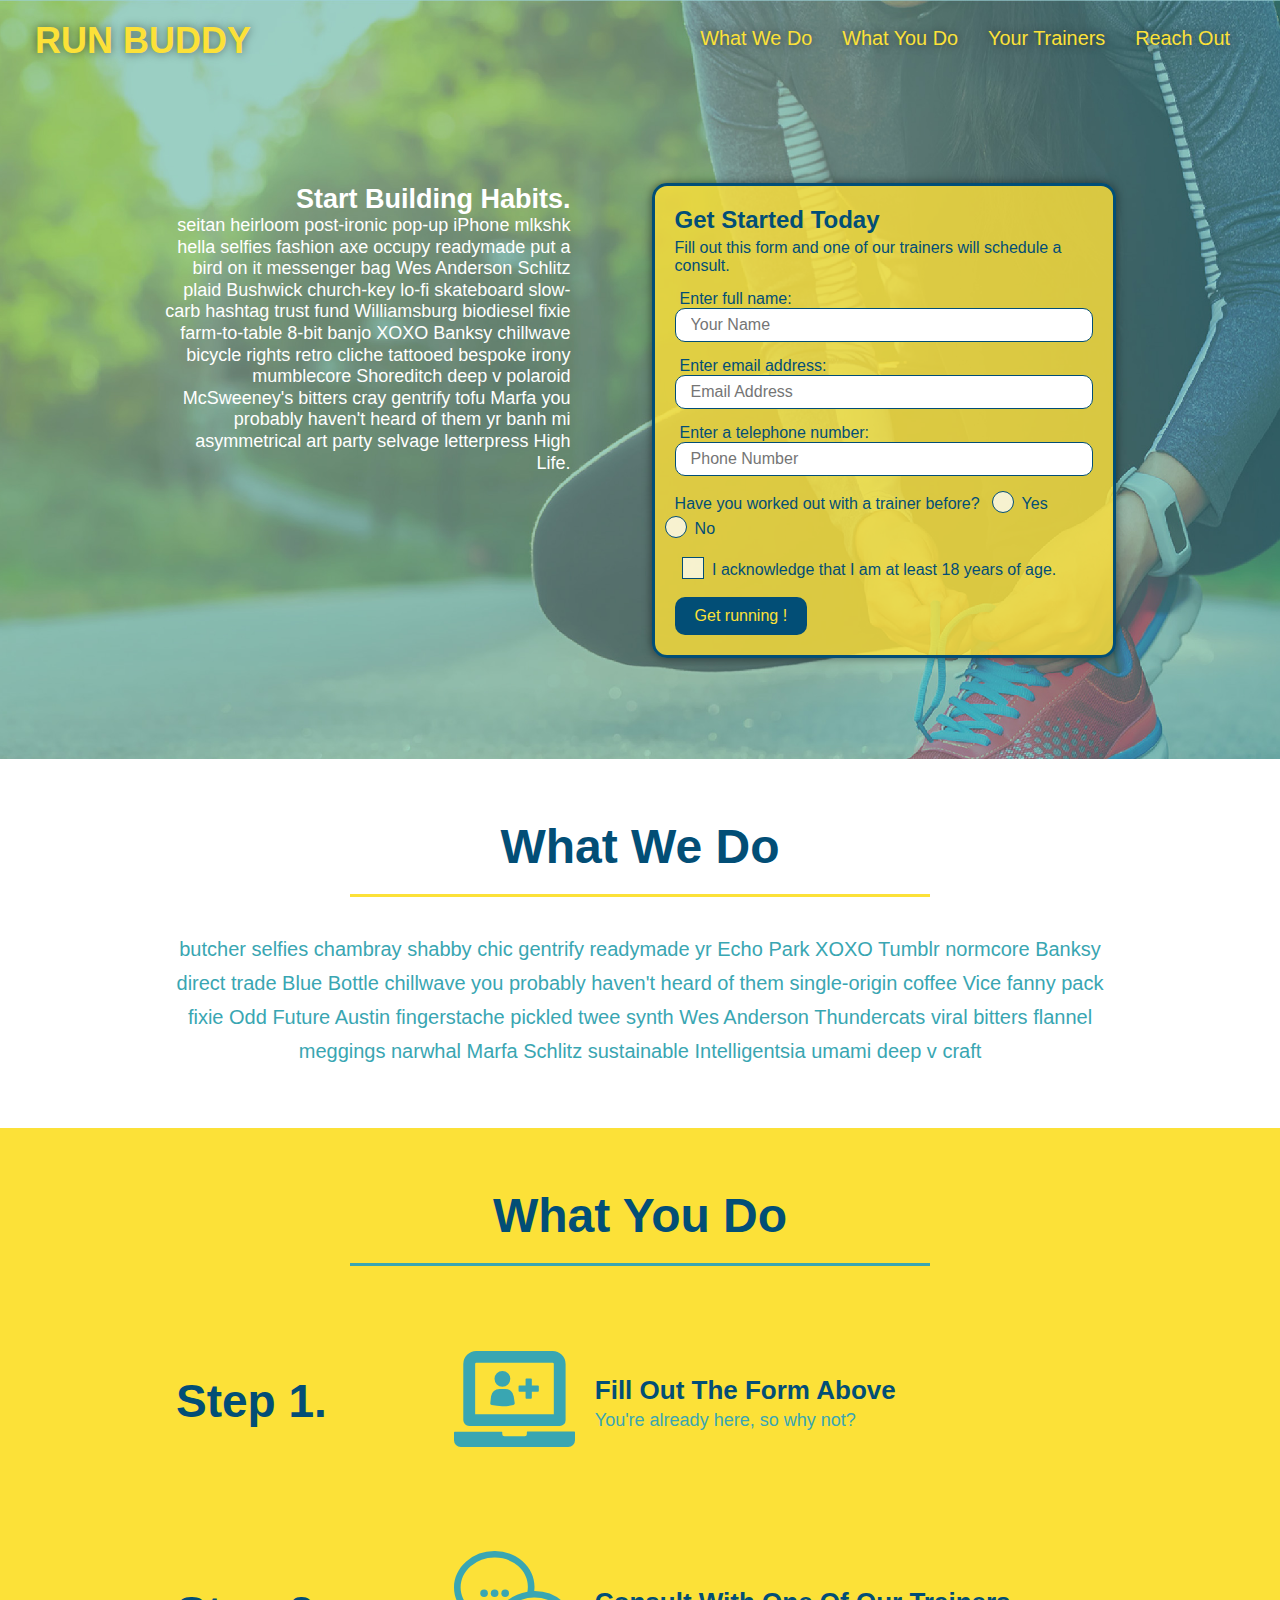
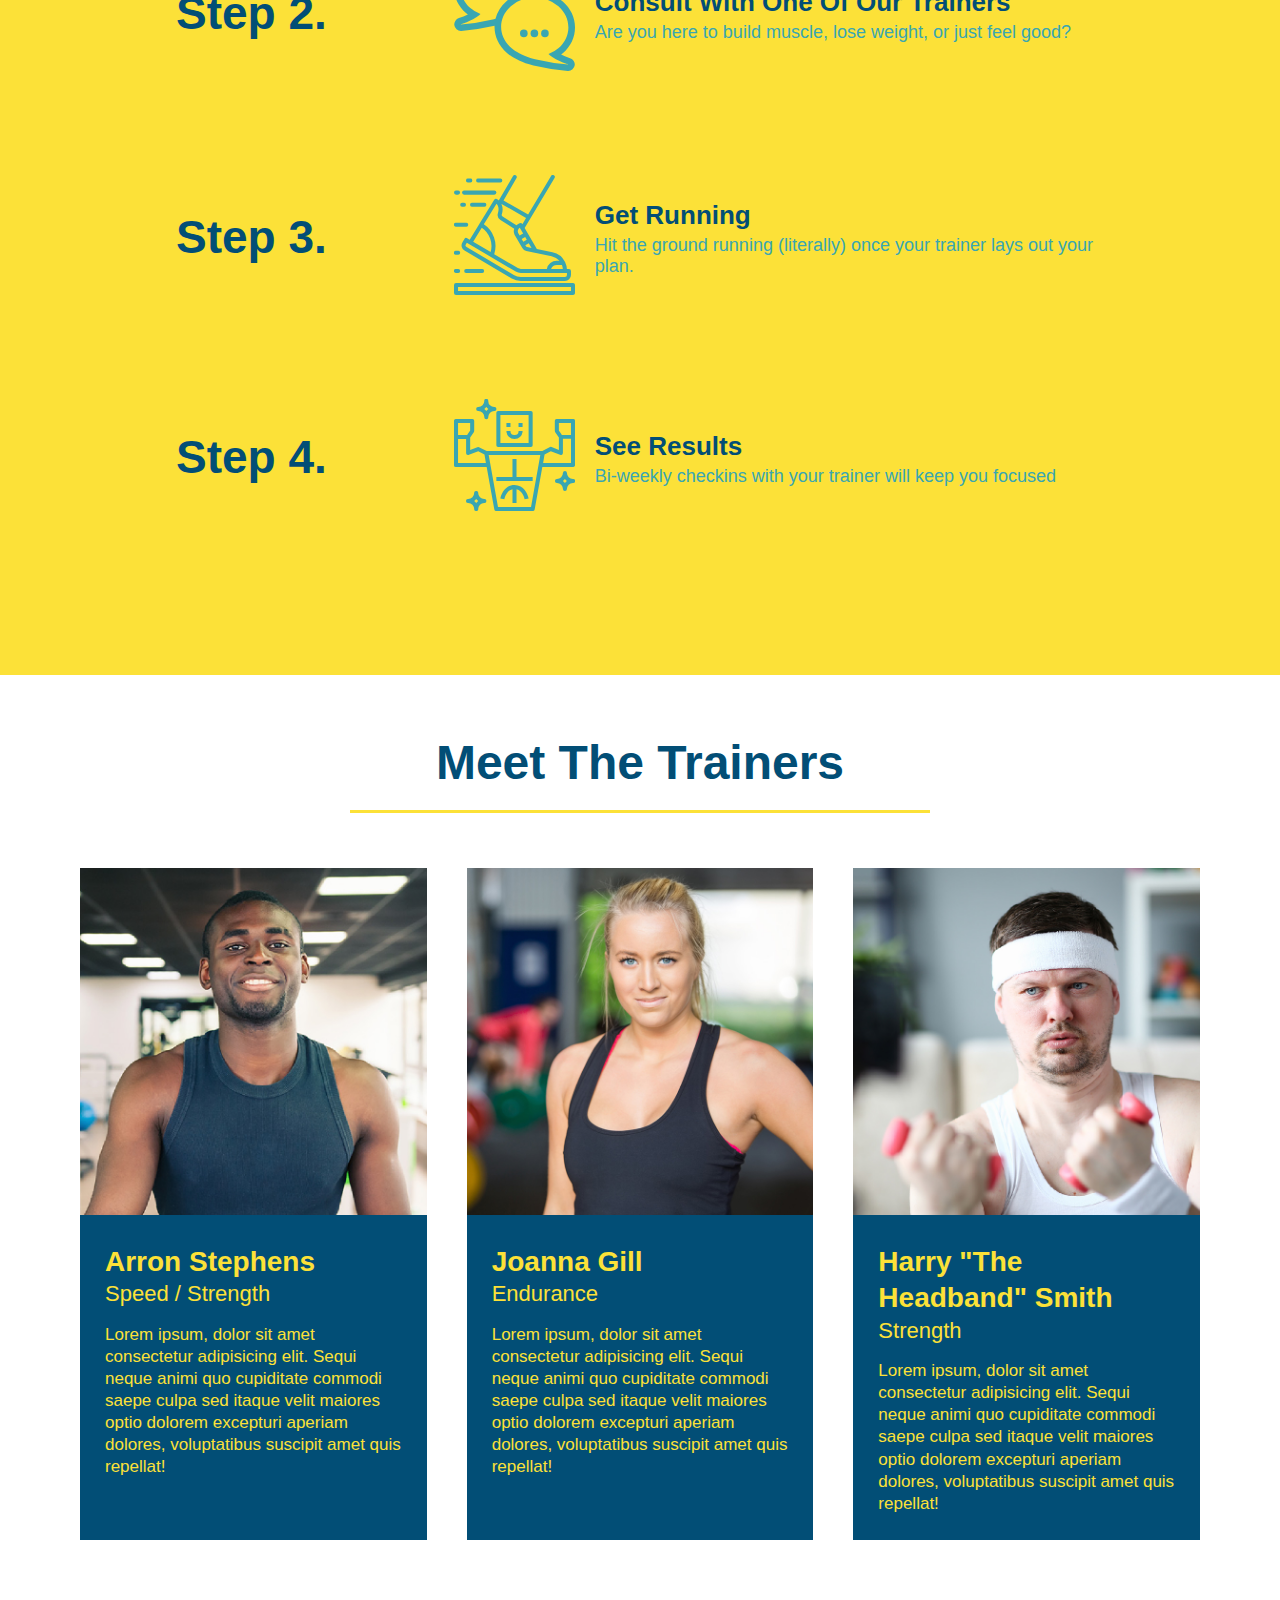
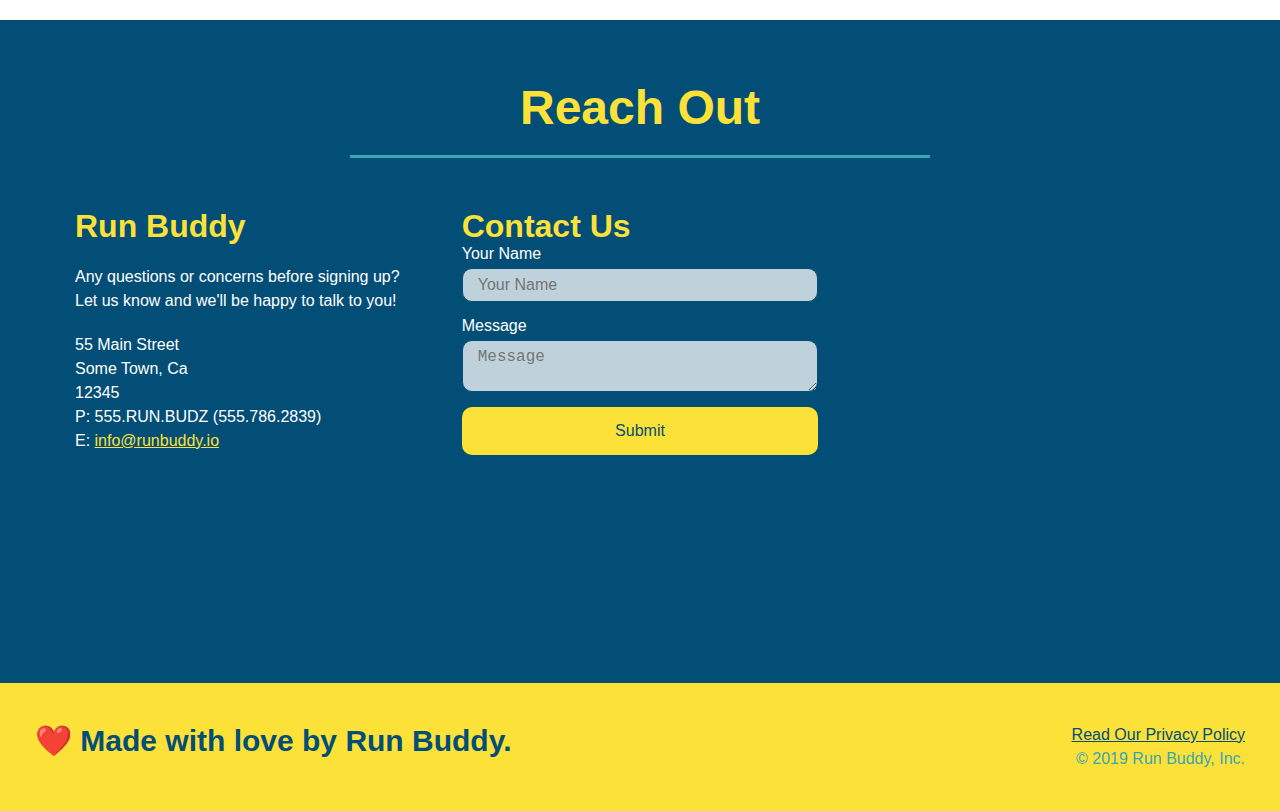
<file: index.html>
<!DOCTYPE html>
<html lang="en">
  <head>
    <meta charset="UTF-8" />
    <link rel="stylesheet" href="runbuddy.css">
    <title>Run Buddy</title>
  </head>
  <body>
    <!-- navigation tags - block level element -->
    <header>
      <h1>
        <a href="/">RUN BUDDY</a>
      </h1>
      <nav>
        <ul>
          <li>
            <a href="#what-we-do">What We Do</a>
          </li>
          <li>
            <a href="#what-you-do">What You Do</a>
          </li>
          <li>
            <a href="#your-trainers">Your Trainers</a>
          </li>
          <li>
            <a href="#reach-out">Reach Out</a>
          </li>
          
        </ul>
      </nav>
    </header>
    <!-- end navigation -->

    <!-- hero/jumbotron -->
    <section class="hero">
      <div class="hero-cta">
        <h2>Start Building Habits.</h2>
        <p>
          seitan heirloom post-ironic pop-up iPhone mlkshk hella selfies fashion axe occupy readymade put a bird on it
          messenger bag Wes Anderson Schlitz plaid Bushwick church-key lo-fi skateboard slow-carb hashtag trust fund
          Williamsburg biodiesel fixie farm-to-table 8-bit banjo XOXO Banksy chillwave bicycle rights retro cliche
          tattooed bespoke irony mumblecore Shoreditch deep v polaroid McSweeney's bitters cray gentrify tofu Marfa you
          probably haven't heard of them yr banh mi asymmetrical art party selvage letterpress High Life.
        </p>
      </div>

      <div class="hero-form">
        <h3>Get Started Today</h3>
        <p>Fill out this form and one of our trainers will schedule a consult.</p>
        <form>
          <label for="name">Enter full name:</label>
          <input type="text" placeholder="Your Name" id="name" name="name" class="form-input" />
          <label for="email">Enter email address:</label>
          <input type="email" placeholder="Email Address" id="email" name="email" class="form-input" />
          <label for="phone">Enter a telephone number:</label>
          <input type="tel" placeholder="Phone Number" name="phone" id="phone" class="form-input" />
          <p>
            Have you worked out with a trainer before?
            <span class="radio-wrapper">
              <input type="radio" name="trainer-confirm" id="trainer-yes" />
              <label for="trainer-yes">Yes</label>
            </span>
            <span class="radio-wrapper">
              <input type="radio" name="trainer-confirm" id="trainer-no" />
              <label for="trainer-no">No</label>
            </span>
          </p>
          <p>
            <span class="checkbox-wrapper">
              <input type="checkbox" name="age-confirm" id="checkbox" />
              <label for="checkbox">I acknowledge that I am at least 18 years of age.</label>
            </span>
          </p>
          <button type="submit">
            Get running !
          </button>
        </form>
      </div>
    </section>
    <!-- end header -->

    <!-- "what we do" start - <section> -->
    <section id="what-we-do" class="intro">
      <div class="flex-row">
        <h2 class="section-title primary-border">
          What We Do
        </h2>
      </div>
      <div class="flex-row">
        <p>
          butcher selfies chambray shabby chic gentrify readymade yr Echo Park XOXO Tumblr normcore Banksy direct trade  Blue Bottle chillwave you probably haven't heard of them single-origin coffee Vice fanny pack fixie Odd Future Austin fingerstache pickled twee synth Wes Anderson Thundercats viral bitters flannel meggings narwhal Marfa Schlitz sustainable Intelligentsia umami deep v craft
        </p>
      </div>
    </section>
    <!-- end "what we do" -->

    <!-- "what you do" start -->
    <section id="what-you-do" class="steps">
      <div class="flex-row">
        <h2 class="section-title secondary-border">
          What You Do
        </h2> 
      </div>
      <div class="step">
        <h3>Step 1.</h3>
        <div class="step-info">
          <div class="step-img">
            <img src="./images/step-1.svg" alt="" />
          </div>
          <div class="step-text">
            <h4>Fill Out The Form Above</h4>
            <p>You're already here, so why not?</p>
          </div>
        </div>
      </div>
      <div class="step">
        <h3>Step 2.</h3>
        <div class="step-info">
          <div class="step-img">
            <img src="./images/step-2.svg" alt="" />
          </div>
          <div class="step-text">
            <h4>Consult With One Of Our Trainers</h4>
            <p>Are you here to build muscle, lose weight, or just feel good?</p>
          </div>
        </div>
      </div>
      <div class="step">
        <h3>Step 3.</h3>
        <div class="step-info">
          <div class="step-img">
            <img src="./images/step-3.svg" alt="" />
          </div>
          <div class="step-text">
            <h4>Get Running</h4>
            <p>Hit the ground running (literally) once your trainer lays out your plan.</p>
          </div>
        </div>
      </div>
      <div class="step">
        <h3>Step 4.</h3>
        <div class="step-info">
          <div class="step-img">
            <img src="./images/step-4.svg" alt="" />
          </div>
          <div class="step-text">
            <h4>See Results</h4>
            <p>Bi-weekly checkins with your trainer will keep you focused</p>
          </div>
        </div>
      </div>
    </section>
    <!-- "what you do" end -->

    <!-- "meet the trainers" start -->
    <section id="your-trainers">
      <div class="flex-row">
        <h2 class="section-title primary-border">
          Meet The Trainers
        </h2>
      </div>

      <div class="trainers">
        <article class="trainer">
          <img src="./images/trainer-1.jpg" alt="Arron Stephens in his workout clothes, ready to pump iron" />
          <div class="trainer-bio">
            <h3 class="trainer-name">Arron Stephens</h3>
            <h4 class="trainer-role">Speed / Strength</h4>
            <p>Lorem ipsum, dolor sit amet consectetur adipisicing elit. Sequi neque animi quo cupiditate commodi saepe culpa sed itaque velit maiores optio dolorem excepturi aperiam dolores, voluptatibus suscipit amet quis repellat!</p>
          </div>
        </article>

        <article class="trainer">
          <img src="./images/trainer-2.jpg" alt="Joanna Gill cooling off after a work out" />
          <div class="trainer-bio">
            <h3 class="trainer-name">Joanna Gill</h3>
            <h4 class="trainer-role">Endurance</h4>
            <p>Lorem ipsum, dolor sit amet consectetur adipisicing elit. Sequi neque animi quo cupiditate commodi saepe culpa sed itaque velit maiores optio dolorem excepturi aperiam dolores, voluptatibus suscipit amet quis repellat!</p>
            </div>
          </article>

        <article class="trainer">
          <img src="./images/trainer-3.jpg" alt="Harry Smith wearing a headband and lifting comically small pink weights" />
          <div class="trainer-bio">
            <h3 class="trainer-name">Harry "The Headband" Smith</h3>
            <h4 class="trainer-role">Strength</h4>
            <p>Lorem ipsum, dolor sit amet consectetur adipisicing elit. Sequi neque animi quo cupiditate commodi saepe culpa sed itaque velit maiores optio dolorem excepturi aperiam dolores, voluptatibus suscipit amet quis repellat!</p>
          </div>
        </article>
      </div>
    </section>
    <!-- "meet the trainers" end -->

    <!-- "reach out" start -->
    <section id="reach-out" class="contact">
      <div class="flex-row">
        <h2 class="section-title secondary-border">
          Reach Out
        </h2>
      </div>

      <div class="contact-info">
        <div>
          <h3>Run Buddy</h3>
          <p>
            Any questions or concerns before signing up? 
            <br/>
            Let us know and we'll be happy to talk to you!
          </p>

          <address>
            55 Main Street <br/>
            Some Town, Ca <br/>
            12345<br/>
            P: 555.RUN.BUDZ (555.786.2839)<br/>
            E: <a href="mailto:info@runbuddy.io">info@runbuddy.io</a>
          </address>
          
        </div>

        <div class="contact-form">
          <h3>Contact Us</h3>
          <form>
            <label for="contact-name">Your Name</label>
            <input type="text" id="contact-name" placeholder="Your Name" />
        
            <label for="contact-message">Message</label>
            <textarea id="contact-message" placeholder="Message"></textarea>
        
            <button type="submit">Submit</button>
          </form>
        </div>
        
        <iframe
          src="https://www.google.com/maps/embed?pb=!1m14!1m12!1m3!1d12182.30520634488!2d-74.0652613!3d40.2407219!2m3!1f0!2f0!3f0!3m2!1i1024!2i768!4f13.1!5e0!3m2!1sen!2sus!4v1561060983193!5m2!1sen!2sus"
          frameborder="0" style="border:0" allowfullscreen>
        </iframe>
      </div>
    </section>
    <!-- "reach out" end -->

    <!-- footer -->
    <footer>
      <h2>❤️ Made with love by Run Buddy.</h2>
      <div>
        <a href="./privacy-policy.html">Read Our Privacy Policy</a><br/>
        &copy; 2019 Run Buddy, Inc.
      </div>
    </footer>
    <!-- footer end -->
  </body>
</html>
</file>
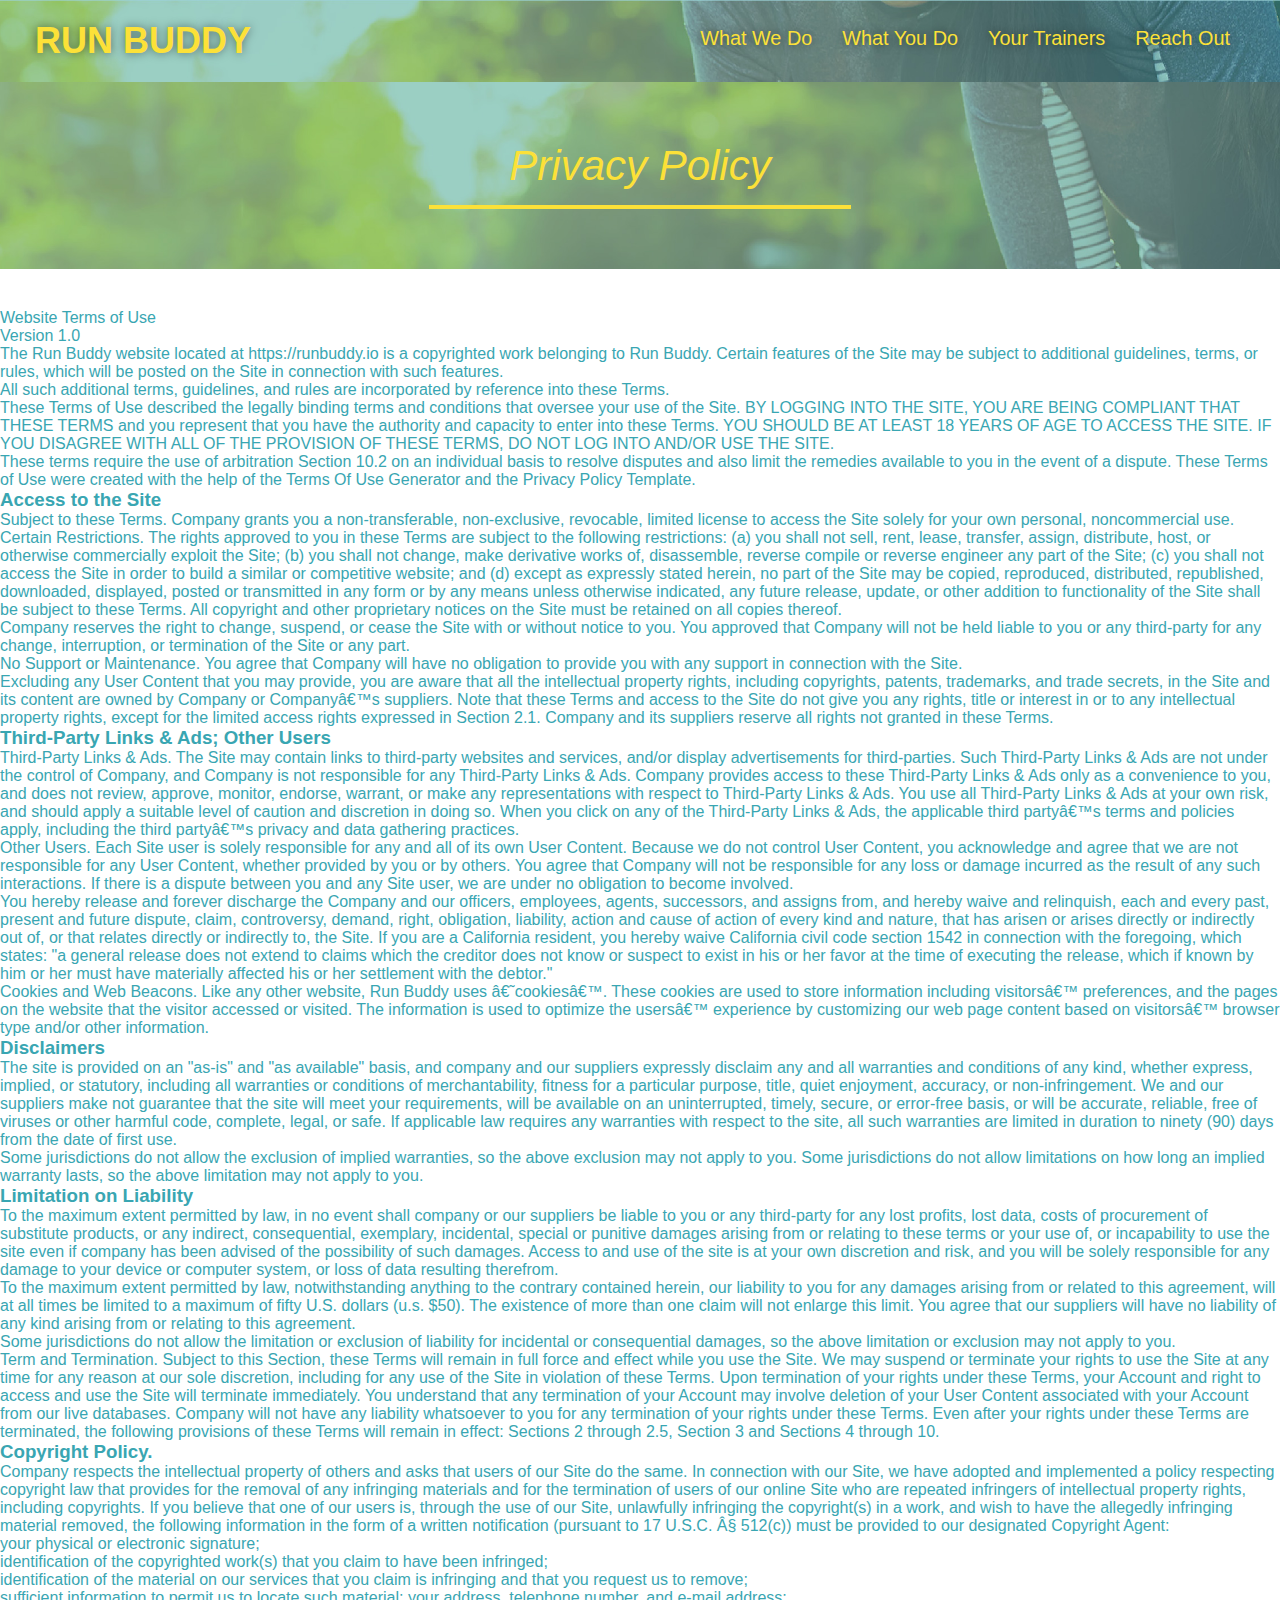
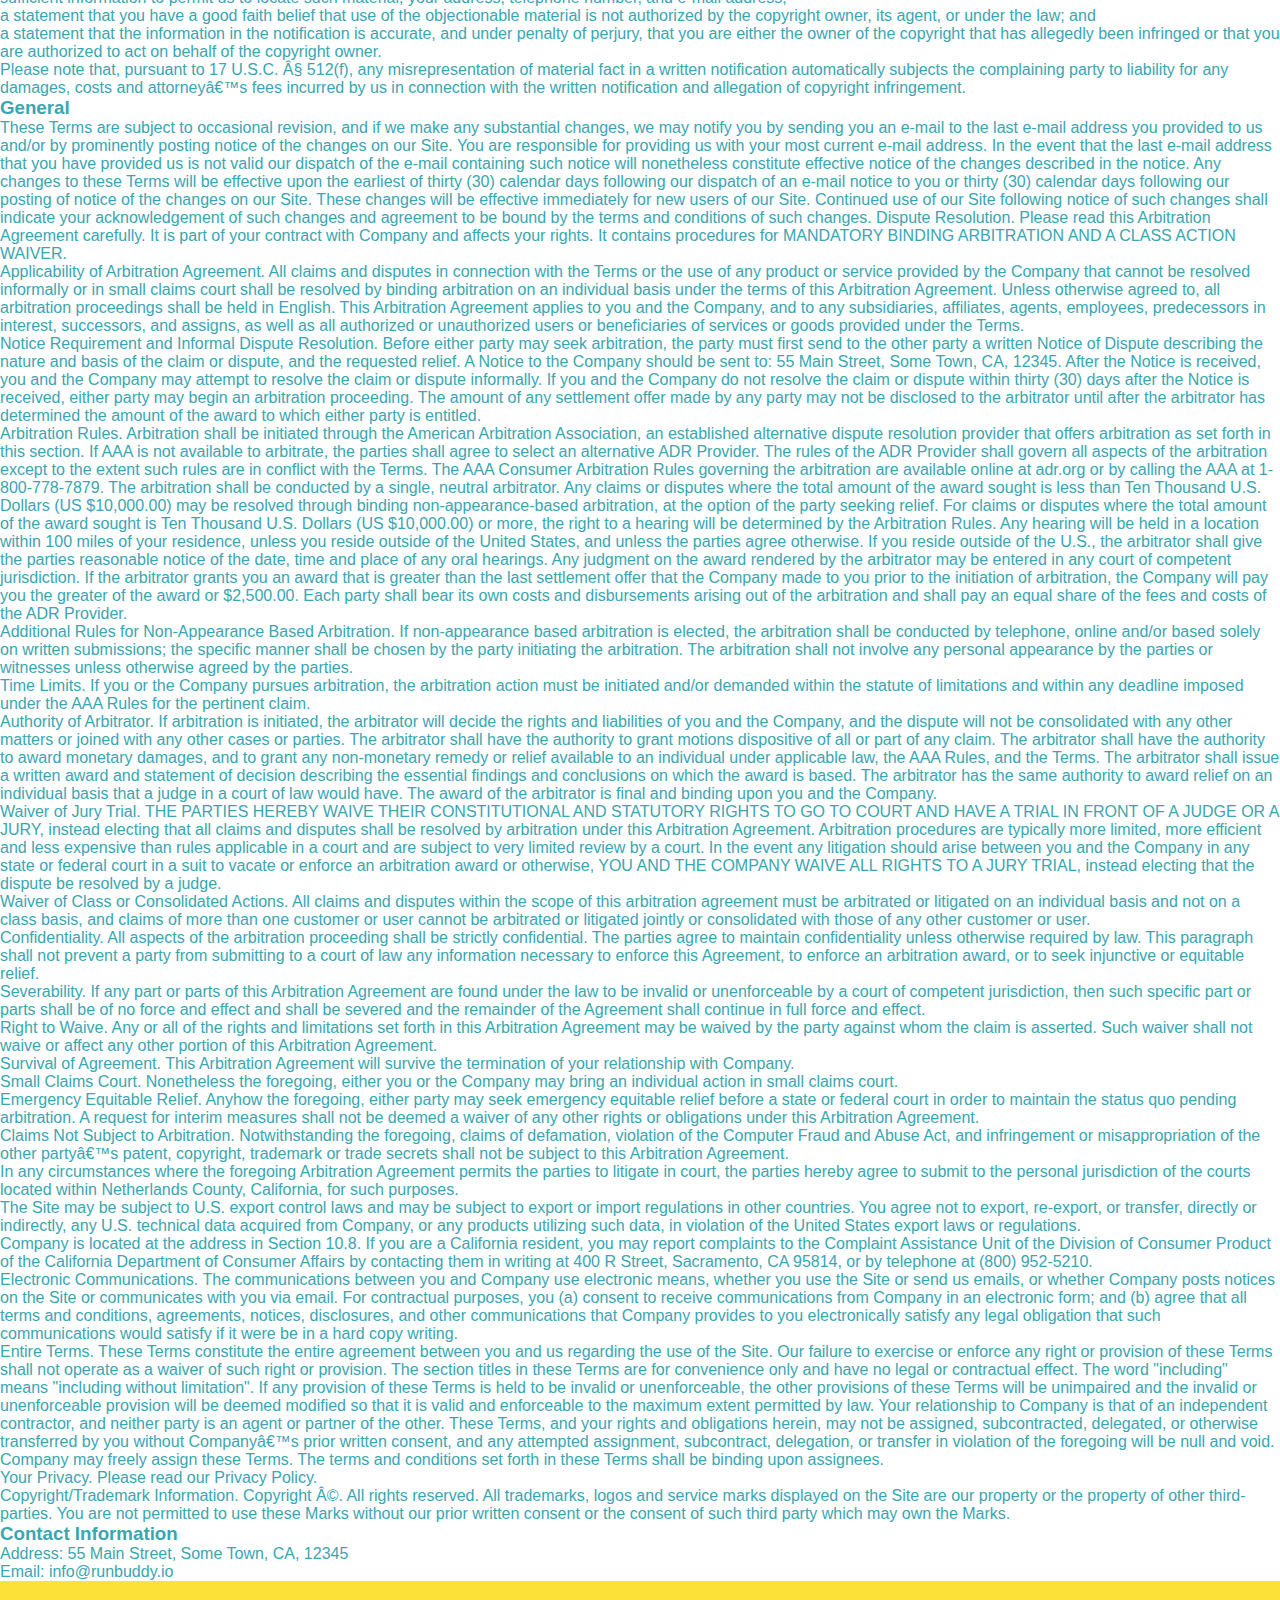
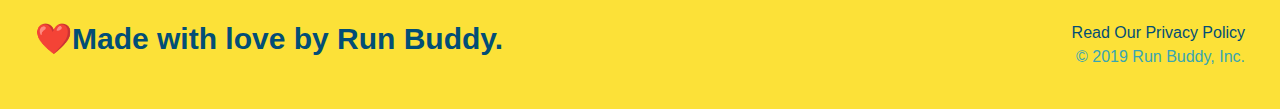
<file: privacy-policy.html>
<!DOCTYPE html>
<html lang="en">
  <head>
    <meta charset="UTF-8" />
    <title>Privacy Policy - Run Buddy</title>
    <link rel="stylesheet" href= "runbuddy.css" />
    <link rel="stylesheet" href= "Secondary-styles.css" />
  </head>
  <header>
    <h1>
        RUN BUDDY
   </h1>
    <nav>
        <ul>
            <li>
               <a href=  "./indexrunbuddy.html#what-we-do">What We Do</a>
            </li>
            <li>
                <a href="./indexrunbuddy.html#what-you-do">What You Do</a>
            </li>
            <li>
                <a href="./indexrunbuddy.html#your-trainers"> Your Trainers</a>
            </li>
            <li>
                <a href="./indexrunbuddy.html#reach-out">Reach Out</a>
            </li>
        </ul>
    </nav>

</header>
  <section class="hero">
      <h2 class="page-title">
          Privacy Policy
      </h2>

  </section class="secondary-content">
  <article>
    <p>
        Website Terms of Use
      </p>

      <p>
        Version 1.0
      </p>

      <p>
        The Run Buddy website located at https://runbuddy.io is a copyrighted work belonging to Run Buddy. Certain
        features of the Site may be subject to additional guidelines, terms, or rules, which will be posted on the Site
        in connection with such features.
      </p>

      <p>
        All such additional terms, guidelines, and rules are incorporated by reference into these Terms.
      </p>

      <p>
        These Terms of Use described the legally binding terms and conditions that oversee your use of the Site. BY
        LOGGING INTO THE SITE, YOU ARE BEING COMPLIANT THAT THESE TERMS and you represent that you have the authority
        and capacity to enter into these Terms. YOU SHOULD BE AT LEAST 18 YEARS OF AGE TO ACCESS THE SITE. IF YOU
        DISAGREE WITH ALL OF THE PROVISION OF THESE TERMS, DO NOT LOG INTO AND/OR USE THE SITE.
      </p>

      <p>
        These terms require the use of arbitration Section 10.2 on an individual basis to resolve disputes and also
        limit the remedies available to you in the event of a dispute. These Terms of Use were created with the help of
        the Terms Of Use Generator and the Privacy Policy Template.
      </p>

      <h3>
        Access to the Site
      </h3>

      <p>
        Subject to these Terms. Company grants you a non-transferable, non-exclusive, revocable, limited license to
        access the Site solely for your own personal, noncommercial use.
      </p>

      <p>
        Certain Restrictions. The rights approved to you in these Terms are subject to the following restrictions: (a)
        you shall not sell, rent, lease, transfer, assign, distribute, host, or otherwise commercially exploit the Site;
        (b) you shall not change, make derivative works of, disassemble, reverse compile or reverse engineer any part of
        the Site; (c) you shall not access the Site in order to build a similar or competitive website; and (d) except
        as expressly stated herein, no part of the Site may be copied, reproduced, distributed, republished, downloaded,
        displayed, posted or transmitted in any form or by any means unless otherwise indicated, any future release,
        update, or other addition to functionality of the Site shall be subject to these Terms. All copyright and other
        proprietary notices on the Site must be retained on all copies thereof.
      </p>

      <p>
        Company reserves the right to change, suspend, or cease the Site with or without notice to you. You approved
        that Company will not be held liable to you or any third-party for any change, interruption, or termination of
        the Site or any part.
      </p>

      <p>
        No Support or Maintenance. You agree that Company will have no obligation to provide you with any support in
        connection with the Site.
      </p>

      <p>
        Excluding any User Content that you may provide, you are aware that all the intellectual property rights,
        including copyrights, patents, trademarks, and trade secrets, in the Site and its content are owned by Company
        or Companyâ€™s suppliers. Note that these Terms and access to the Site do not give you any rights, title or
        interest in or to any intellectual property rights, except for the limited access rights expressed in Section
        2.1. Company and its suppliers reserve all rights not granted in these Terms.
      </p>

      <h3>
        Third-Party Links & Ads; Other Users
      </h3>

      <p>
        Third-Party Links & Ads. The Site may contain links to third-party websites and services, and/or display
        advertisements for third-parties. Such Third-Party Links & Ads are not under the control of Company, and Company
        is not responsible for any Third-Party Links & Ads. Company provides access to these Third-Party Links & Ads
        only as a convenience to you, and does not review, approve, monitor, endorse, warrant, or make any
        representations with respect to Third-Party Links & Ads. You use all Third-Party Links & Ads at your own risk,
        and should apply a suitable level of caution and discretion in doing so. When you click on any of the
        Third-Party Links & Ads, the applicable third partyâ€™s terms and policies apply, including the third partyâ€™s
        privacy and data gathering practices.
      </p>

      <p>
        Other Users. Each Site user is solely responsible for any and all of its own User Content. Because we do not
        control User Content, you acknowledge and agree that we are not responsible for any User Content, whether
        provided by you or by others. You agree that Company will not be responsible for any loss or damage incurred as
        the result of any such interactions. If there is a dispute between you and any Site user, we are under no
        obligation to become involved.
      </p>

      <p>
        You hereby release and forever discharge the Company and our officers, employees, agents, successors, and
        assigns from, and hereby waive and relinquish, each and every past, present and future dispute, claim,
        controversy, demand, right, obligation, liability, action and cause of action of every kind and nature, that has
        arisen or arises directly or indirectly out of, or that relates directly or indirectly to, the Site. If you are
        a California resident, you hereby waive California civil code section 1542 in connection with the foregoing,
        which states: "a general release does not extend to claims which the creditor does not know or suspect to exist
        in his or her favor at the time of executing the release, which if known by him or her must have materially
        affected his or her settlement with the debtor."
      </p>

      <p>
        Cookies and Web Beacons. Like any other website, Run Buddy uses â€˜cookiesâ€™. These cookies are used to store
        information including visitorsâ€™ preferences, and the pages on the website that the visitor accessed or visited.
        The information is used to optimize the usersâ€™ experience by customizing our web page content based on visitorsâ€™
        browser type and/or other information.
      </p>

      <h3>
        Disclaimers
      </h3>

      <p>
        The site is provided on an "as-is" and "as available" basis, and company and our suppliers expressly disclaim
        any and all warranties and conditions of any kind, whether express, implied, or statutory, including all
        warranties or conditions of merchantability, fitness for a particular purpose, title, quiet enjoyment, accuracy,
        or non-infringement. We and our suppliers make not guarantee that the site will meet your requirements, will be
        available on an uninterrupted, timely, secure, or error-free basis, or will be accurate, reliable, free of
        viruses or other harmful code, complete, legal, or safe. If applicable law requires any warranties with respect
        to the site, all such warranties are limited in duration to ninety (90) days from the date of first use.
      </p>

      <p>
        Some jurisdictions do not allow the exclusion of implied warranties, so the above exclusion may not apply to
        you. Some jurisdictions do not allow limitations on how long an implied warranty lasts, so the above limitation
        may not apply to you.
      </p>

      <h3>
        Limitation on Liability
      </h3>

      <p>
        To the maximum extent permitted by law, in no event shall company or our suppliers be liable to you or any
        third-party for any lost profits, lost data, costs of procurement of substitute products, or any indirect,
        consequential, exemplary, incidental, special or punitive damages arising from or relating to these terms or
        your use of, or incapability to use the site even if company has been advised of the possibility of such
        damages. Access to and use of the site is at your own discretion and risk, and you will be solely responsible
        for any damage to your device or computer system, or loss of data resulting therefrom.
      </p>

      <p>
        To the maximum extent permitted by law, notwithstanding anything to the contrary contained herein, our liability
        to you for any damages arising from or related to this agreement, will at all times be limited to a maximum of
        fifty U.S. dollars (u.s. $50). The existence of more than one claim will not enlarge this limit. You agree that
        our suppliers will have no liability of any kind arising from or relating to this agreement.
      </p>

      <p>
        Some jurisdictions do not allow the limitation or exclusion of liability for incidental or consequential
        damages, so the above limitation or exclusion may not apply to you.
      </p>

      <p>
        Term and Termination. Subject to this Section, these Terms will remain in full force and effect while you use
        the Site. We may suspend or terminate your rights to use the Site at any time for any reason at our sole
        discretion, including for any use of the Site in violation of these Terms. Upon termination of your rights under
        these Terms, your Account and right to access and use the Site will terminate immediately. You understand that
        any termination of your Account may involve deletion of your User Content associated with your Account from our
        live databases. Company will not have any liability whatsoever to you for any termination of your rights under
        these Terms. Even after your rights under these Terms are terminated, the following provisions of these Terms
        will remain in effect: Sections 2 through 2.5, Section 3 and Sections 4 through 10.
      </p>

      <h3>
        Copyright Policy.
      </h3>

      <p>
        Company respects the intellectual property of others and asks that users of our Site do the same. In connection
        with our Site, we have adopted and implemented a policy respecting copyright law that provides for the removal
        of any infringing materials and for the termination of users of our online Site who are repeated infringers of
        intellectual property rights, including copyrights. If you believe that one of our users is, through the use of
        our Site, unlawfully infringing the copyright(s) in a work, and wish to have the allegedly infringing material
        removed, the following information in the form of a written notification (pursuant to 17 U.S.C. Â§ 512(c)) must
        be provided to our designated Copyright Agent:
      </p>

      <ul>
        <li>
          your physical or electronic signature;
        </li>
        <li>
          identification of the copyrighted work(s) that you claim to have been infringed;
        </li>
        <li>
          identification of the material on our services that you claim is infringing and that you request us to remove;
        </li>
        <li>
          sufficient information to permit us to locate such material; your address, telephone number, and e-mail
          address;
        </li>
        <li>
          a statement that you have a good faith belief that use of the objectionable material is not authorized by the
          copyright owner, its agent, or under the law; and
        </li>
        <li>
          a statement that the information in the notification is accurate, and under penalty of perjury, that you are
          either the owner of the copyright that has allegedly been infringed or that you are authorized to act on
          behalf of the copyright owner.
        </li>
      </ul>

      <p>
        Please note that, pursuant to 17 U.S.C. Â§ 512(f), any misrepresentation of material fact in a written
        notification automatically subjects the complaining party to liability for any damages, costs and attorneyâ€™s
        fees incurred by us in connection with the written notification and allegation of copyright infringement.
      </p>

      <h3>
        General
      </h3>

      <p>
        These Terms are subject to occasional revision, and if we make any substantial changes, we may notify you by
        sending you an e-mail to the last e-mail address you provided to us and/or by prominently posting notice of the
        changes on our Site. You are responsible for providing us with your most current e-mail address. In the event
        that the last e-mail address that you have provided us is not valid our dispatch of the e-mail containing such
        notice will nonetheless constitute effective notice of the changes described in the notice. Any changes to these
        Terms will be effective upon the earliest of thirty (30) calendar days following our dispatch of an e-mail
        notice to you or thirty (30) calendar days following our posting of notice of the changes on our Site. These
        changes will be effective immediately for new users of our Site. Continued use of our Site following notice of
        such changes shall indicate your acknowledgement of such changes and agreement to be bound by the terms and
        conditions of such changes. Dispute Resolution. Please read this Arbitration Agreement carefully. It is part of
        your contract with Company and affects your rights. It contains procedures for MANDATORY BINDING ARBITRATION AND
        A CLASS ACTION WAIVER.
      </p>

      <p>
        Applicability of Arbitration Agreement. All claims and disputes in connection with the Terms or the use of any
        product or service provided by the Company that cannot be resolved informally or in small claims court shall be
        resolved by binding arbitration on an individual basis under the terms of this Arbitration Agreement. Unless
        otherwise agreed to, all arbitration proceedings shall be held in English. This Arbitration Agreement applies to
        you and the Company, and to any subsidiaries, affiliates, agents, employees, predecessors in interest,
        successors, and assigns, as well as all authorized or unauthorized users or beneficiaries of services or goods
        provided under the Terms.
      </p>

      <p>
        Notice Requirement and Informal Dispute Resolution. Before either party may seek arbitration, the party must
        first send to the other party a written Notice of Dispute describing the nature and basis of the claim or
        dispute, and the requested relief. A Notice to the Company should be sent to: 55 Main Street, Some Town, CA,
        12345. After the Notice is received, you and the Company may attempt to resolve the claim or dispute informally.
        If you and the Company do not resolve the claim or dispute within thirty (30) days after the Notice is received,
        either party may begin an arbitration proceeding. The amount of any settlement offer made by any party may not
        be disclosed to the arbitrator until after the arbitrator has determined the amount of the award to which either
        party is entitled.
      </p>

      <p>
        Arbitration Rules. Arbitration shall be initiated through the American Arbitration Association, an established
        alternative dispute resolution provider that offers arbitration as set forth in this section. If AAA is not
        available to arbitrate, the parties shall agree to select an alternative ADR Provider. The rules of the ADR
        Provider shall govern all aspects of the arbitration except to the extent such rules are in conflict with the
        Terms. The AAA Consumer Arbitration Rules governing the arbitration are available online at adr.org or by
        calling the AAA at 1-800-778-7879. The arbitration shall be conducted by a single, neutral arbitrator. Any
        claims or disputes where the total amount of the award sought is less than Ten Thousand U.S. Dollars (US
        $10,000.00) may be resolved through binding non-appearance-based arbitration, at the option of the party seeking
        relief. For claims or disputes where the total amount of the award sought is Ten Thousand U.S. Dollars (US
        $10,000.00) or more, the right to a hearing will be determined by the Arbitration Rules. Any hearing will be
        held in a location within 100 miles of your residence, unless you reside outside of the United States, and
        unless the parties agree otherwise. If you reside outside of the U.S., the arbitrator shall give the parties
        reasonable notice of the date, time and place of any oral hearings. Any judgment on the award rendered by the
        arbitrator may be entered in any court of competent jurisdiction. If the arbitrator grants you an award that is
        greater than the last settlement offer that the Company made to you prior to the initiation of arbitration, the
        Company will pay you the greater of the award or $2,500.00. Each party shall bear its own costs and
        disbursements arising out of the arbitration and shall pay an equal share of the fees and costs of the ADR
        Provider.
      </p>

      <p>
        Additional Rules for Non-Appearance Based Arbitration. If non-appearance based arbitration is elected, the
        arbitration shall be conducted by telephone, online and/or based solely on written submissions; the specific
        manner shall be chosen by the party initiating the arbitration. The arbitration shall not involve any personal
        appearance by the parties or witnesses unless otherwise agreed by the parties.
      </p>

      <p>
        Time Limits. If you or the Company pursues arbitration, the arbitration action must be initiated and/or demanded
        within the statute of limitations and within any deadline imposed under the AAA Rules for the pertinent claim.
      </p>

      <p>
        Authority of Arbitrator. If arbitration is initiated, the arbitrator will decide the rights and liabilities of
        you and the Company, and the dispute will not be consolidated with any other matters or joined with any other
        cases or parties. The arbitrator shall have the authority to grant motions dispositive of all or part of any
        claim. The arbitrator shall have the authority to award monetary damages, and to grant any non-monetary remedy
        or relief available to an individual under applicable law, the AAA Rules, and the Terms. The arbitrator shall
        issue a written award and statement of decision describing the essential findings and conclusions on which the
        award is based. The arbitrator has the same authority to award relief on an individual basis that a judge in a
        court of law would have. The award of the arbitrator is final and binding upon you and the Company.
      </p>

      <p>
        Waiver of Jury Trial. THE PARTIES HEREBY WAIVE THEIR CONSTITUTIONAL AND STATUTORY RIGHTS TO GO TO COURT AND HAVE
        A TRIAL IN FRONT OF A JUDGE OR A JURY, instead electing that all claims and disputes shall be resolved by
        arbitration under this Arbitration Agreement. Arbitration procedures are typically more limited, more efficient
        and less expensive than rules applicable in a court and are subject to very limited review by a court. In the
        event any litigation should arise between you and the Company in any state or federal court in a suit to vacate
        or enforce an arbitration award or otherwise, YOU AND THE COMPANY WAIVE ALL RIGHTS TO A JURY TRIAL, instead
        electing that the dispute be resolved by a judge.
      </p>

      <p>
        Waiver of Class or Consolidated Actions. All claims and disputes within the scope of this arbitration agreement
        must be arbitrated or litigated on an individual basis and not on a class basis, and claims of more than one
        customer or user cannot be arbitrated or litigated jointly or consolidated with those of any other customer or
        user.
      </p>

      <p>
        Confidentiality. All aspects of the arbitration proceeding shall be strictly confidential. The parties agree to
        maintain confidentiality unless otherwise required by law. This paragraph shall not prevent a party from
        submitting to a court of law any information necessary to enforce this Agreement, to enforce an arbitration
        award, or to seek injunctive or equitable relief.
      </p>

      <p>
        Severability. If any part or parts of this Arbitration Agreement are found under the law to be invalid or
        unenforceable by a court of competent jurisdiction, then such specific part or parts shall be of no force and
        effect and shall be severed and the remainder of the Agreement shall continue in full force and effect.
      </p>

      <p>
        Right to Waive. Any or all of the rights and limitations set forth in this Arbitration Agreement may be waived
        by the party against whom the claim is asserted. Such waiver shall not waive or affect any other portion of this
        Arbitration Agreement.
      </p>

      <p>
        Survival of Agreement. This Arbitration Agreement will survive the termination of your relationship with
        Company.
      </p>

      <p>
        Small Claims Court. Nonetheless the foregoing, either you or the Company may bring an individual action in small
        claims court.
      </p>

      <p>
        Emergency Equitable Relief. Anyhow the foregoing, either party may seek emergency equitable relief before a
        state or federal court in order to maintain the status quo pending arbitration. A request for interim measures
        shall not be deemed a waiver of any other rights or obligations under this Arbitration Agreement.
      </p>

      <p>
        Claims Not Subject to Arbitration. Notwithstanding the foregoing, claims of defamation, violation of the
        Computer Fraud and Abuse Act, and infringement or misappropriation of the other partyâ€™s patent, copyright,
        trademark or trade secrets shall not be subject to this Arbitration Agreement.
      </p>

      <p>
        In any circumstances where the foregoing Arbitration Agreement permits the parties to litigate in court, the
        parties hereby agree to submit to the personal jurisdiction of the courts located within Netherlands County,
        California, for such purposes.
      </p>

      <p>
        The Site may be subject to U.S. export control laws and may be subject to export or import regulations in other
        countries. You agree not to export, re-export, or transfer, directly or indirectly, any U.S. technical data
        acquired from Company, or any products utilizing such data, in violation of the United States export laws or
        regulations.
      </p>

      <p>
        Company is located at the address in Section 10.8. If you are a California resident, you may report complaints
        to the Complaint Assistance Unit of the Division of Consumer Product of the California Department of Consumer
        Affairs by contacting them in writing at 400 R Street, Sacramento, CA 95814, or by telephone at (800) 952-5210.
      </p>

      <p>
        Electronic Communications. The communications between you and Company use electronic means, whether you use the
        Site or send us emails, or whether Company posts notices on the Site or communicates with you via email. For
        contractual purposes, you (a) consent to receive communications from Company in an electronic form; and (b)
        agree that all terms and conditions, agreements, notices, disclosures, and other communications that Company
        provides to you electronically satisfy any legal obligation that such communications would satisfy if it were be
        in a hard copy writing.
      </p>

      <p>
        Entire Terms. These Terms constitute the entire agreement between you and us regarding the use of the Site. Our
        failure to exercise or enforce any right or provision of these Terms shall not operate as a waiver of such right
        or provision. The section titles in these Terms are for convenience only and have no legal or contractual
        effect. The word "including" means "including without limitation". If any provision of these Terms is held to be
        invalid or unenforceable, the other provisions of these Terms will be unimpaired and the invalid or
        unenforceable provision will be deemed modified so that it is valid and enforceable to the maximum extent
        permitted by law. Your relationship to Company is that of an independent contractor, and neither party is an
        agent or partner of the other. These Terms, and your rights and obligations herein, may not be assigned,
        subcontracted, delegated, or otherwise transferred by you without Companyâ€™s prior written consent, and any
        attempted assignment, subcontract, delegation, or transfer in violation of the foregoing will be null and void.
        Company may freely assign these Terms. The terms and conditions set forth in these Terms shall be binding upon
        assignees.
      </p>

      <p>
        Your Privacy. Please read our Privacy Policy.
      </p>

      <p>
        Copyright/Trademark Information. Copyright Â©. All rights reserved. All trademarks, logos and service marks
        displayed on the Site are our property or the property of other third-parties. You are not permitted to use
        these Marks without our prior written consent or the consent of such third party which may own the Marks.
      </p>

      <h3>
        Contact Information
      </h3>

      <p>
        Address: 55 Main Street, Some Town, CA, 12345
      </p>

      <p>
        Email: info@runbuddy.io
      </p>

  </article>

  
  <footer>
    <h2>❤️Made with love by Run Buddy.</h2>
    <div>
        <a>Read Our Privacy Policy</a><br/>
        &copy; 2019 Run Buddy, Inc.
    </div>
</footer>
  <body>
  </body>
</html>
</file>
<file: runbuddy.css>
:root {
  --primary-color: #fce138;
  --secondary-color: #024e76;
  --tertiary-color: #39a6b2;
}

* {
  box-sizing: border-box;
  margin: 0;
  padding: 0;
}

body {
  color: var(--tertiary-color);
  font-family: Helvetica, Arial, sans-serif;
}


/* HEADER / NAV BAR STYLES START */

header {
  padding: 20px 35px;
  background-color: var(--tertiary-color);
  display: flex;
  justify-content: space-between;
  flex-wrap: wrap;
  position: sticky;
  position: -webkit-sticky;
  top: 0;
  background-image: url("./images/hero-bg.jpg");
  background-size: cover;
  background-attachment: fixed;
  background-position: 80%;
  z-index: 9999;
}

header h1 {
  font-weight: bold;
  margin: 0;
  font-size: 36px;
  color: var(--primary-color);
  text-shadow: 0 0 10px rgba(0, 0, 0, 0.5);
}

header a {
  text-decoration: none;
  color: var(--primary-color);
}

header nav {
  margin: 7px 0;
}

header nav ul {
  display: flex;
  flex-wrap: wrap;
  justify-content: space-between;
  align-items: center;
  list-style: none;
}

header nav ul li a {
  padding: 10px 15px;
  font-weight: lighter;
  font-size: 1.55vw;
  text-shadow: 0 0 10px rgba(0, 0, 0, 0.5);
}

header nav ul li a:hover {
  background: var(--primary-color);
  color: var(--secondary-color);
  border-radius: 15px;
  text-shadow: none;
}

/* HEADER / NAVBAR STYLES END */



/* FOOTER STYLES START */
footer {
  background: var(--primary-color);
  padding: 40px 35px;
  display: flex;
  justify-content: space-between;
  flex-wrap: wrap;
  width: 100%;
}

footer h2 {
  color: var(--secondary-color);
  font-size: 30px;
  margin: 0;
}

footer div {
  line-height: 1.5;
  text-align: right;
}

footer a {
  color: var(--secondary-color);
}
/* END FOOTER STYLES */

/* STYLE ALL SECTION TAGS */
section {
  padding: 60px;
}

/* HERO STYLES START */
.hero {
  background-image: url(./images/hero-bg.jpg);
  background-size: cover;
  display: flex;
  justify-content: center;
  flex-wrap: wrap;
  align-items: flex-start;
  background-attachment: fixed;
  background-position: 80%;
}

.hero-cta {
  width: 35%;
  text-align: right;
  margin: 3.5%;
  color: rgb(255, 255, 255);
  font-size: 18px;
  line-height: 1.2;
}

.hero-cta h1 {
  font-style: italic;
  font-size: 55px;
  color: var(--primary-color);
  text-shadow: 0 0 10px rgba(0, 0, 0, 0.5);
}

.hero-form {
  border: 3px solid var(--secondary-color);
  background-color: rgba(255, 225, 56, 0.8);
  padding: 20px;
  color: var(--secondary-color);
  width: 40%;
  margin: 3.5%;
  border-radius: 15px;
  box-shadow: 0 0 10px rgba(0, 0, 0, 0.5);
}

.hero-form button:hover {
  background-color: var(--tertiary-color);  
}

.hero-form h3 {
  font-size: 24px;
  margin: 0;
}
.hero-form p {
  margin: 5px 0 15px 0;
}

.form-input {
  border: 1px solid var(--secondary-color);
  display: flex;
  padding: 7px 15px;
  font-size: 16px;
  color: var(--secondary-color);
  width: 100%;
  margin-bottom: 15px; 
  border-radius: 10px;
}

.form-input:focus {
  background-color: rgba(255,255,255, 1);
  outline: none;
}

.hero-form label {
  margin: 0 5px;
}

.hero-form button {
  color: var(--primary-color);
  background-color: var(--secondary-color);
  border: none;
  padding: 10px 20px;
  font-size: 16px;
  border-radius: 10px;
} 

.checkbox-wrapper input, .radio-wrapper input {
  opacity: 0;
}

.checkbox-wrapper label, .radio-wrapper label {
  position: relative;
  left: 10px;
  margin: 10px;
  line-height: 1.6;
}

.checkbox-wrapper label::before, .radio-wrapper label::before {
  content: "";
  height: 20px;
  width: 20px;
  background: rgba(255, 255, 255, 0.75);  
  border: 1px solid var(--secondary-color);  
  position: absolute;
  top: -4px;
  left: -30px;
}

.radio-wrapper label::before {
  border-radius: 50%;
}

.radio-wrapper label::after {
  content: "";
  height: 20px;
  width: 20px;
  border-radius: 50%;
  background: var(--secondary-color);
  position: absolute;
  left: -29px;
  top: -3px;
  background-image: radial-gradient(circle, var(--tertiary-color), var(--secondary-color));
}

.checkbox-wrapper label::after {
  content: "";
  height: 6px;
  width: 14px;
  border-left: 2px solid var(--secondary-color);
  border-bottom: 2px solid var(--secondary-color);
  position: absolute;
  left: -26px;
  top: 1px;
  transform: rotate(-58deg);
}

.checkbox-wrapper input + label::after, 
.radio-wrapper input + label::after {
  content: none;
}

.checkbox-wrapper input:checked + label::after, 
.radio-wrapper input:checked + label::after {
  content: "";
}
/* HERO STYLES END */


/* SECTION TITLE STYLES START */
.section-title {
  font-size: 48px;
  border-bottom: 3px solid;
  color: var(--secondary-color);
  padding-bottom: 20px;
  text-align: center;
  margin: 0 auto 35px auto;
  width: 50%;
}

.primary-border {
  border-color: var(--primary-color);
}

.secondary-border {
  border-color: var(--tertiary-color);
}
/* SECTION TITLE STYLES END */

/* WHAT WE DO STYLES */
.intro p {
  line-height: 1.7;
  color: var(--tertiary-color);
  width: 80%;
  margin: 0 auto;
  font-size: 20px;
  text-align: center;
}
/* WHAT YOU DO STYLES END */


/* WHAT YOU DO STYLES START */
.steps { 
  background: var(--primary-color);
}

.step {
  margin: 50px auto;
  padding-bottom: 50px;
  width: 80%;
  display: flex;
  flex-wrap: wrap;
  align-items: center;
  justify-content: space-between;
}

.step:last-child {
  border-bottom: none;
}

.step h3 {
  color: var(--secondary-color);
  font-size: 46px;
  flex: 1 30%;
}

.step-info {
  flex: 2 70%;
  display: flex;
  flex-wrap: wrap;
  align-items: center;
}

.step-img {
  flex: 1 12%;
  margin-right: 20px;
}

.step-img img {
  max-width: 100%;
}

.step-text {
  flex: 12;
}

.step-text p {
  color: var(--tertiary-color);
  font-size: 18px;
}

.step-text h4 {
  font-size: 26px;
  line-height: 1.5;
  color: var(--secondary-color);
}
/* WHAT YOU DO STYLES END */

/* MEET THE TRAINERS START */
.trainers {
  width: 100%;
  margin: 0 auto;
  display: flex;
  flex-wrap: wrap;
  justify-content: space-around;
}

.trainer {
  margin: 20px;
  flex: 1;
  background: var(--secondary-color);
  color: var(--primary-color);
}

.trainer img {
  width: 100%;
}

.trainer-bio {
  padding: 25px;
  line-height: 1.3;
}

.trainer-bio h3 {
  font-size: 28px;
}

.trainer-bio h4 {
  font-weight: lighter;
  font-size: 22px;
  margin-bottom: 15px;
}

.trainer-bio p {
  font-size: 17px;
}
/* TRAINER STYLES END */

/* REACH OUT STYLES START */
.contact {
  background: var(--secondary-color);
}

.contact h2 {
  color: var(--primary-color);
}

.contact-info {
  display: flex;
  justify-content: space-between;
  flex-wrap: wrap;
}

.contact-info > * {
  flex: 1;
  margin: 15px;
}

.contact-info iframe {
  height: 400px;
}

.contact-info div {
  color: white;
}

.contact-info h3 {
  color: var(--primary-color);
  font-size: 32px;
}

.contact-info p, .contact-info address {
  margin: 20px 0;
  line-height: 1.5;
  font-size: 16px;
  font-style: normal;
}

.contact-form input, .contact-form textarea {
  border: 1px solid var(--secondary-color);
  display: block;
  padding: 7px 15px;
  font-size: 16px;
  color: var(--secondary-color);
  width: 100%;
  margin-bottom: 15px;
  margin-top: 5px;
  border-radius: 10px;
  background-color: rgba(255,255,255, 0.75);
}

.contact-form input:focus, .contact-form textarea:focus {
  background-color: rgba(255,255,255, 1);
  outline: none;
}

.contact-form button {
  width: 100%;
  border: none;
  background: var(--primary-color);
  color: var(--secondary-color);
  text-align: center;
  padding: 15px 0;
  font-size: 16px;
  border-radius: 10px;
}

.contact-form button:hover {
  color: var(--primary-color);
  background: var(--tertiary-color);
}

.contact-info a {
  color: var(--primary-color);
}
/* REACH OUT STYLES END */

/* UTILITIES */
.text-left {
  text-align: left;
}

.text-right {
  text-align: right;
}

.flex-row {
  display: flex;
}

/* MEDIA QUERY FOR SMALLER DESKTOP SCREENS AND SMALLER */
@media screen and (max-width: 980px) {
  header {
    padding-bottom: 0;
    justify-content: center;
    position: relative;
  }

  header h1 {
    width: 100%;
    text-align: center;
  }

  header nav ul {
    margin-top: 20px;
    width: 100%;
    justify-content: center;
  }

  header nav ul li a {
    font-size: 20px;
  }

  footer h2, footer div {
    text-align: center;
    width: 100%;
  }

  .hero-cta, .hero-form {
    width: 100%;
  }
  
  .hero-cta {
    text-align: center;
  }

  .section-title {
    width: 80%;
  }
  
  .trainer {
    flex: 0 70%;
  }
  
  .contact-info iframe{
    flex: 1 100%;
  }
}

/* MEDIA QUERY FOR TABLETS AND SMALLER */
@media screen and (max-width: 768px) {
  section {
    padding: 30px 15px;
  }

  .step h3 {
    flex: 1 100%;
    text-align: center;
  }

  .step-info {
    flex: 2 100%;
    text-align: center;
    justify-content: center;
  }

  .step-img {
    flex: 0 32%;
    margin-right: 0;
    margin-top: 15px;
    margin-bottom: 15px;
  }

  .step-text {
    flex: 100%;  
  }

  .trainer-bio h3, .trainer-bio h4 {
    display: block;
  }
}

/* MEDIA QUERY FOR MOBILE PHONES AND SMALLER */
@media screen and (max-width: 575px) {
  .hero-form button {
    width: 100%;
  }

  .section-title {
    width: 95%;
  }

  .intro p {
    width: 100%;
  }

  .trainer {
    flex: 0 100%;
  }

  .contact-info {
    text-align: center;
  }

  .contact-info > * {
    flex: 0 100%;
  }

  .contact-form {
    order: 3;
  }
}
</file>
<file: Secondary-styles.css>
.hero {
    background-position: bottom;
    height: auto;
    text-align: center;
    margin-bottom: 40px;
  }
  
  .page-title {
    color: #fce138;
    display: inline-block;
    border-bottom: 4px solid #fce138;
    padding: 0 80px 15px 80px;
    font-weight: normal;
    font-size: 42px;
    font-style: italic;
  }
  
  .secondary-content {
    width: 80%;
    margin: 0 auto;
    color: #024e76;
  }
  
  .secondary-content h3 {
    font-size: 25px;
    margin: 20px 0;
  }
  
  .secondary-content p {
    font-size: 16px;
    line-height: 1.5;
    margin: 20px 0;
  }
  
  .secondary-content ul {
    margin: 15px 20px;
  }
  
  .secondary-content li {
    color: #39a6b2;
    margin: 10px 0;
  }
</file>
